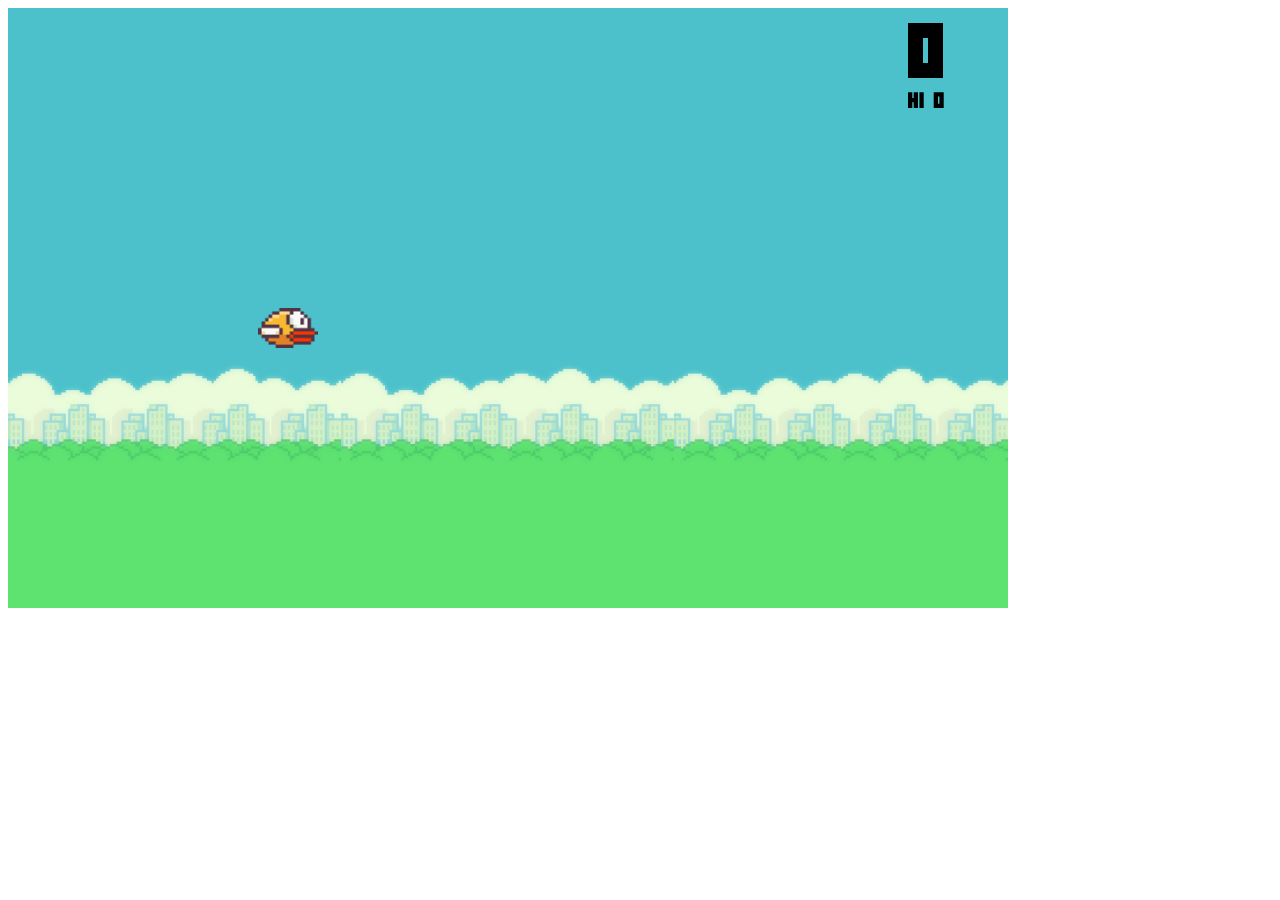
<file: flappy/index.html>
<!DOCTYPE html>
<html lang="en">
<head>
    <meta charset="UTF-8">
    <title>Flappy</title>
</head>
<body>
	<script src="p5.min.js"></script>
	<script src="p5.sound.min.js"></script>
    <script src="localforage.js"></script>
    <script src="main.js"></script>
</body>
</html>
</file>
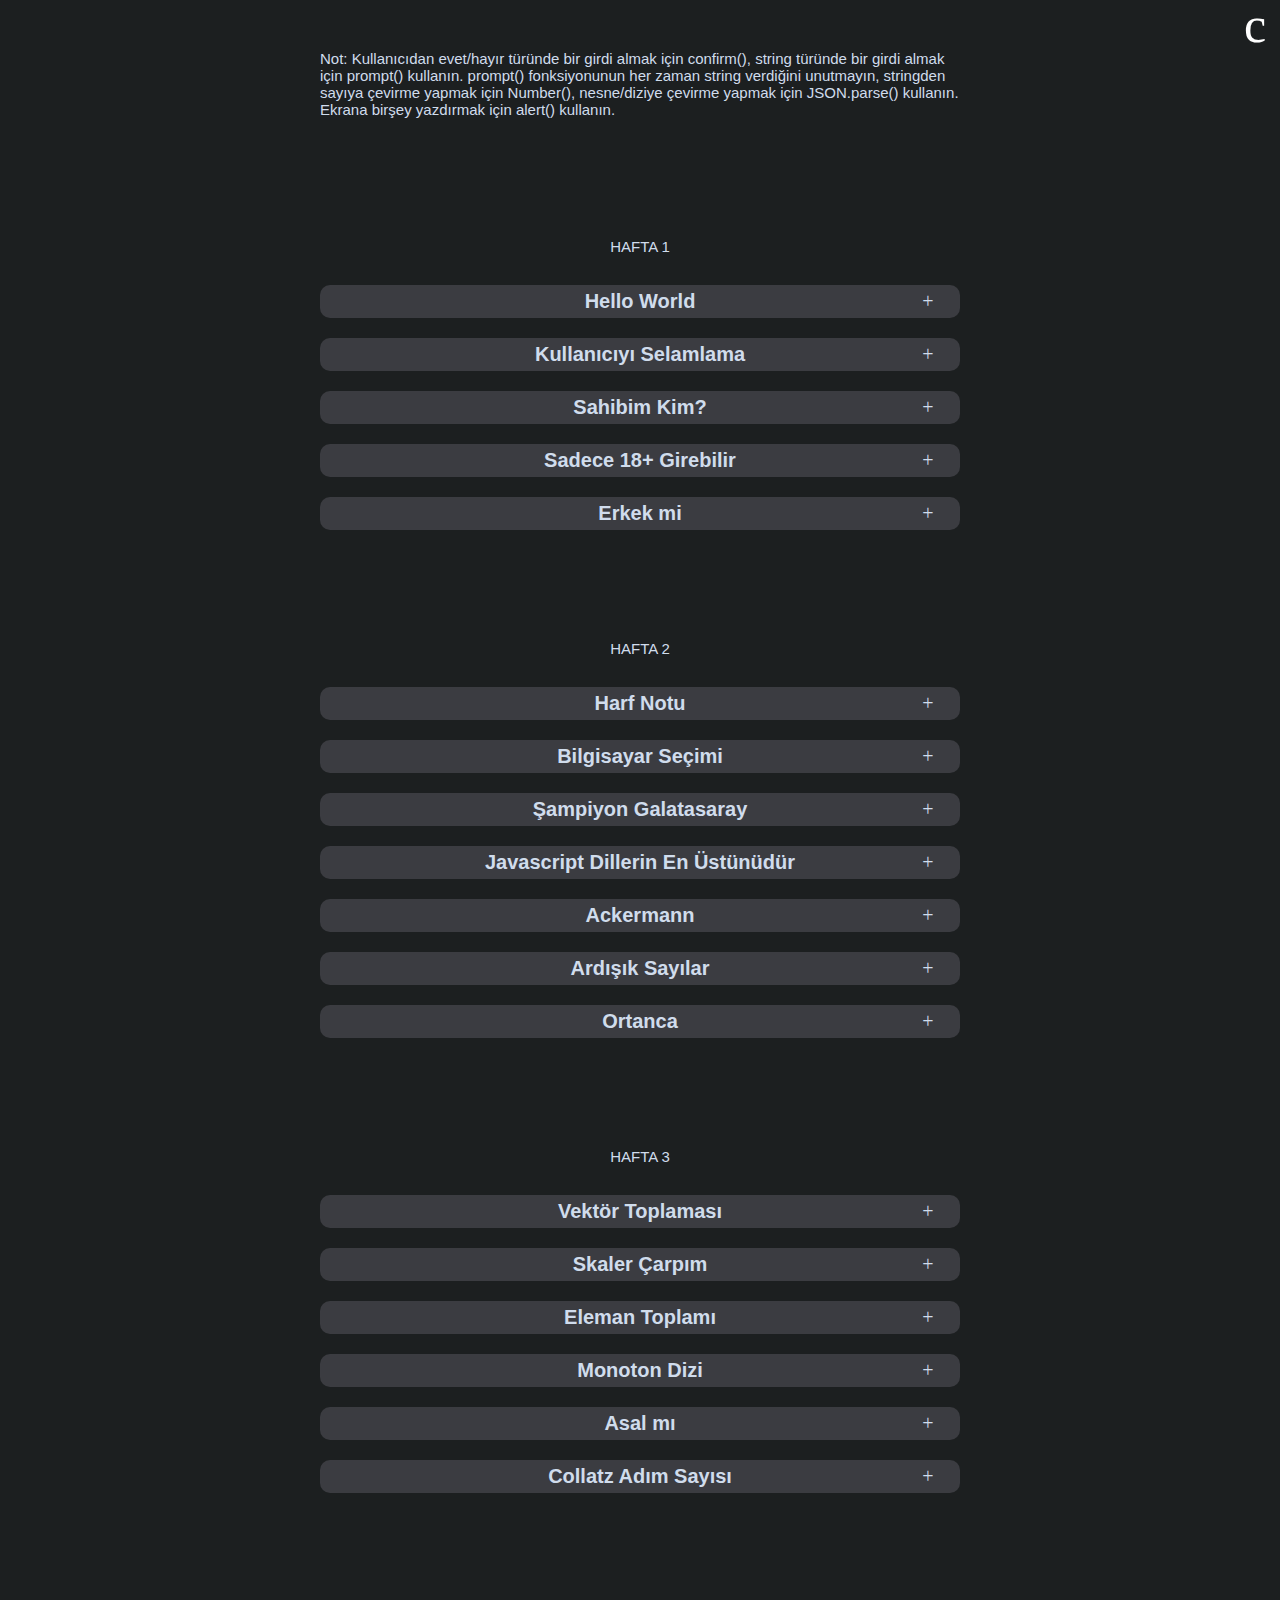
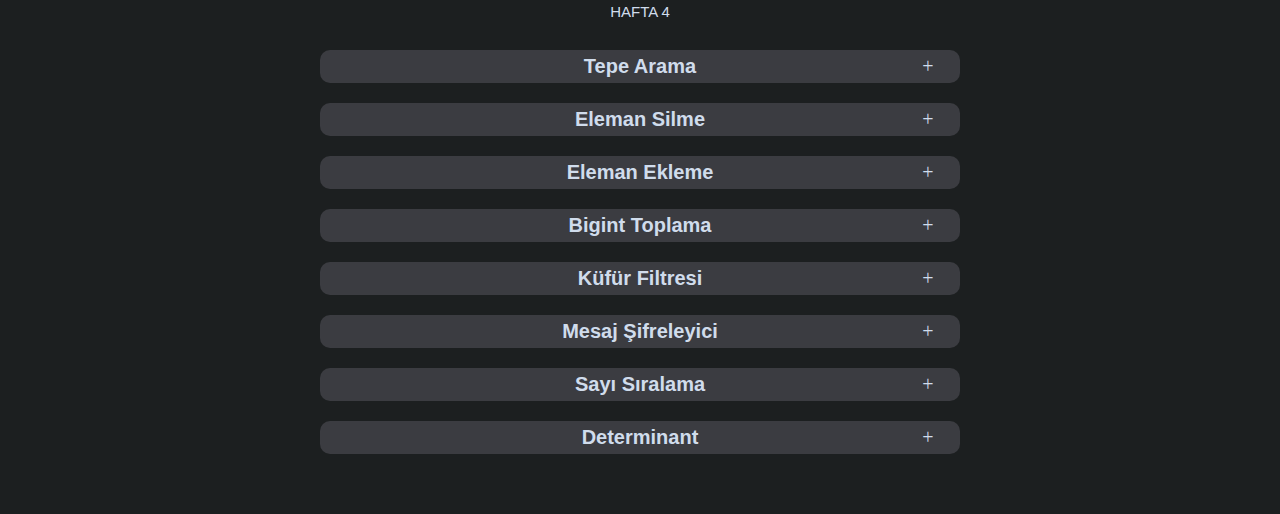
<file: js/index.html>
<!doctype html><html lang="en"><head><meta charset="utf-8"/><link rel="shortcut icon" href="favicon.ico"/><meta name="viewport" content="width=device-width,initial-scale=1"/><title>ITU ACM Javascript</title><link href="static/css/main.22e09c59.chunk.css" rel="stylesheet"></head><body><noscript>Sitenin doğru çalışması için Javascript gerekiyor.</noscript><div id="root"></div><script>!function(i){function e(e){for(var r,t,n=e[0],o=e[1],u=e[2],l=0,f=[];l<n.length;l++)t=n[l],Object.prototype.hasOwnProperty.call(p,t)&&p[t]&&f.push(p[t][0]),p[t]=0;for(r in o)Object.prototype.hasOwnProperty.call(o,r)&&(i[r]=o[r]);for(s&&s(e);f.length;)f.shift()();return c.push.apply(c,u||[]),a()}function a(){for(var e,r=0;r<c.length;r++){for(var t=c[r],n=!0,o=1;o<t.length;o++){var u=t[o];0!==p[u]&&(n=!1)}n&&(c.splice(r--,1),e=l(l.s=t[0]))}return e}var t={},p={1:0},c=[];function l(e){if(t[e])return t[e].exports;var r=t[e]={i:e,l:!1,exports:{}};return i[e].call(r.exports,r,r.exports,l),r.l=!0,r.exports}l.m=i,l.c=t,l.d=function(e,r,t){l.o(e,r)||Object.defineProperty(e,r,{enumerable:!0,get:t})},l.r=function(e){"undefined"!=typeof Symbol&&Symbol.toStringTag&&Object.defineProperty(e,Symbol.toStringTag,{value:"Module"}),Object.defineProperty(e,"__esModule",{value:!0})},l.t=function(r,e){if(1&e&&(r=l(r)),8&e)return r;if(4&e&&"object"==typeof r&&r&&r.__esModule)return r;var t=Object.create(null);if(l.r(t),Object.defineProperty(t,"default",{enumerable:!0,value:r}),2&e&&"string"!=typeof r)for(var n in r)l.d(t,n,function(e){return r[e]}.bind(null,n));return t},l.n=function(e){var r=e&&e.__esModule?function(){return e.default}:function(){return e};return l.d(r,"a",r),r},l.o=function(e,r){return Object.prototype.hasOwnProperty.call(e,r)},l.p="/";var r=window.webpackJsonptestler=window.webpackJsonptestler||[],n=r.push.bind(r);r.push=e,r=r.slice();for(var o=0;o<r.length;o++)e(r[o]);var s=n;a()}([])</script><script src="static/js/2.e99ad2d8.chunk.js"></script><script src="static/js/main.7d1692fe.chunk.js"></script></body></html>
</file>
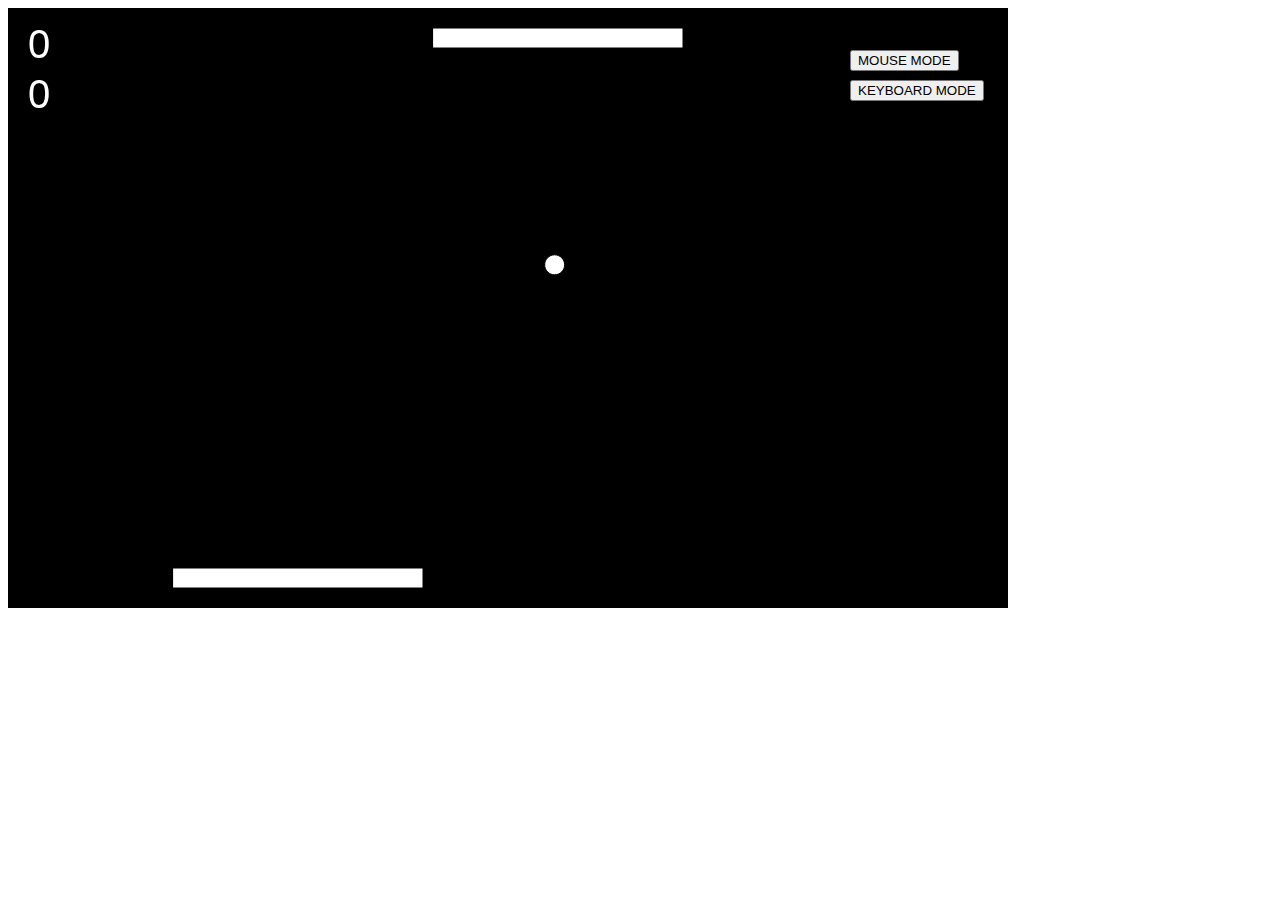
<file: pong/index.html>
<!DOCTYPE html>
<html>
<head>
    <meta charset="UTF-8">
    <title>Pong</title>
</head>
<body>
	<script src="p5.min.js"></script>
	<script src="p5.dom.min.js"></script>
    <script src="main.js"></script>
</body>
</html>
</file>
<file: js/static/css/main.22e09c59.chunk.css>
*{margin:0;padding:0;border:0;box-sizing:border-box}body,html{height:100%;color:#d0dcec}body.nightMode{background:#1c1f20}body.lightMode{background:#d3d3d3}#root,.Div{display:flex;flex-direction:column;justify-content:center;align-items:center;overflow:hidden}#root>div:first-child{width:50px;height:50px;position:absolute;top:0;right:0;font-size:50px;cursor:pointer;color:#fff}.Section{margin:50px}@media (max-width:1000px){.Section{width:95%}}@media (min-width:1000px){.Section{width:50%}}.Section>h1{font-size:15px;font-weight:100;font-family:Arial,Helvetica,sans-serif;margin-bottom:20px}body.nightMode .Section>h1{color:#d0dcec}body.lightMode .Section>h1{color:#37373a}.Problem{width:100%;border-radius:10px;margin:10px}.Problem>div:first-child{cursor:pointer;width:100%;flex-direction:row;-webkit-user-select:none;-moz-user-select:none;-ms-user-select:none;user-select:none;padding:5px 0}.Problem-notdone>div:first-child{background:#3b3c41}.Problem-done>div:first-child{background:#06470c}.Problem>div:first-child>*{display:block;text-align:center}.Problem>div:first-child>h1{font-size:20px;font-family:Arial,Helvetica,sans-serif;flex:1 1}.Problem>div:first-child>span{flex-basis:10%;font-size:20px}.Problem-expanded{width:100%;padding:20px}.Problem-notdone>.Problem-expanded{background:#46474b}.Problem-done>.Problem-expanded{background:#0a7e14}.Problem-expanded>p:first-child{margin-bottom:20px;width:100%}.Buttons{width:100%;margin-top:10px;flex-direction:row;justify-content:space-between}.Buttons>button{height:30px;flex-basis:31%;cursor:pointer}.Results{margin-top:20px;width:100%;position:relative;overflow:visible;overflow:initial}.Results>.Results-x{width:30px;height:30px;background:#181a18;position:absolute;top:0;right:-10px;border-radius:100%;font-size:20px;cursor:pointer}.Results>.Results-test{flex-direction:row;width:100%;margin:2px}.Results>.Results-test:hover:not(:first-child){background:#37373a}.Results>.Results-test>div:first-child{flex:1 1}.Results>.Results-test>div>p{text-overflow:ellipsis;white-space:nowrap;overflow:hidden;font-size:13px}.Results>.Results-test>div:not(:first-child){justify-content:flex-start;align-items:flex-start;height:100%;flex:3 1;margin-right:10px}.Results>.Results-test-successful{color:#90ee90}.Results>.Results-test-failed{color:#f08080}.Results>.Results-test:first-child{font-family:Arial,Helvetica,sans-serif;margin-bottom:10px}.Results>.Results-test:not(:first-child)>div>p{cursor:help}
</file>
